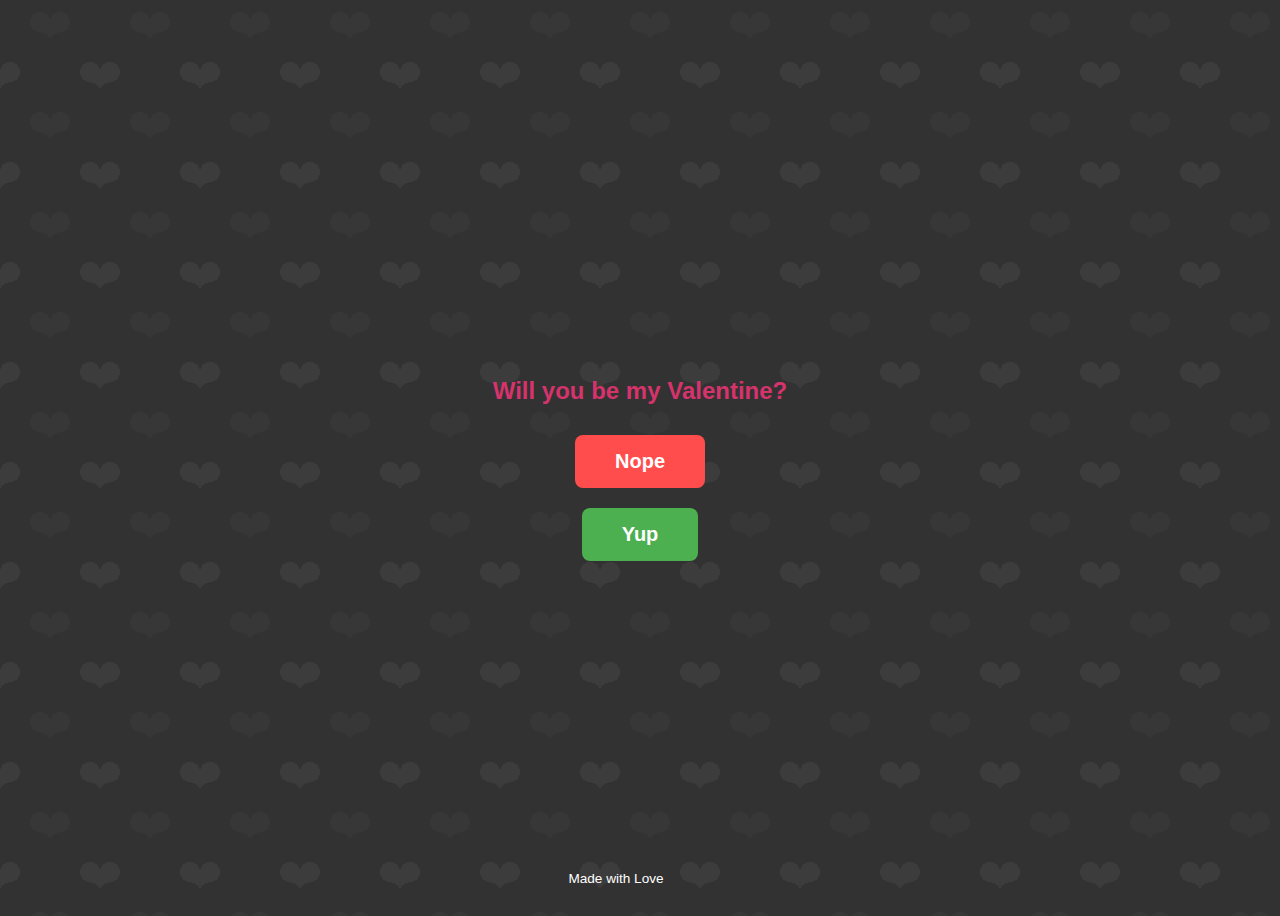
<file: index.html>
<!DOCTYPE html>
<html lang="en">
<head>
    <meta charset="UTF-8">
    <meta name="viewport" content="width=device-width, initial-scale=1.0">
    <link rel="icon" href="https://files.softicons.com/download/holidays-icons/valentine-heart-icons-by-design-bolts/ico/Heart-icons-01.ico">
    <title>For My favorite GF!</title>
    <link rel="stylesheet" href="style.css">
</head>
<body>
    <div class="centered">
        <h4>Will you be my Valentine?</h4>
        <button class="btn no">Nope</button>
        <button class="btn yes">Yup</button>
        <div class="answer--yes"></div>
        <div class="answer--no"></div>
    </div>
    <div class="signature">
        <p>Made with Love</a></p>
    </div>
    <script src="script.js"></script>
</body>
</html>
</file>
<file: style.css>
body {
	background: 
radial-gradient(circle closest-side at 60% 43%, #323232 26%, rgba(187,0,51,0) 27%),
radial-gradient(circle closest-side at 40% 43%, #323232 26%, rgba(187,0,51,0) 27%),
radial-gradient(circle closest-side at 40% 22%, #373737 45%, rgba(221,51,85,0) 46%),
radial-gradient(circle closest-side at 60% 22%, #373737 45%, rgba(221,51,85,0) 46%),
radial-gradient(circle closest-side at 50% 35%, #373737 30%, rgba(221,51,85,0) 31%),

radial-gradient(circle closest-side at 60% 43%, #323232 26%, rgba(187,0,51,0) 27%) 50px 50px,
radial-gradient(circle closest-side at 40% 43%, #323232 26%, rgba(187,0,51,0) 27%) 50px 50px,
radial-gradient(circle closest-side at 40% 22%, #3c3c3c 45%, rgba(221,51,85,0) 46%) 50px 50px,
radial-gradient(circle closest-side at 60% 22%, #3c3c3c 45%, rgba(221,51,85,0) 46%) 50px 50px,
radial-gradient(circle closest-side at 50% 35%, #3c3c3c 30%, rgba(221,51,85,0) 31%) 50px 50px;
	background-color:#323232;
	background-size:100px 100px;
	font-family: 'Lato', sans-serif;
}

.centered {
    display: flex;
    flex-direction: column;
    align-items: center;
    justify-content: center;
    height: 100vh;
    text-align: center;
    font-family: Arial, sans-serif;
}

/* Стилизация заголовка */
h4 {
    font-size: 24px;
    color: #d6336c;
    margin-bottom: 20px;
}

/* Стилизация кнопок */
.btn {
    padding: 15px 40px;
    margin: 10px;
    font-size: 20px;
    font-weight: bold;
    color: white;
    border: none;
    border-radius: 8px;
    cursor: pointer;
    transition: transform 0.3s ease, font-size 0.3s ease, background-color 0.3s;
}

/* Кнопка "Nope" */
.btn.no {
    background-color: #ff4d4d;
}

/* Кнопка "Yup" */
.btn.yes {
    background-color: #4caf50;
}

/* Анимация при наведении */
.btn:hover {
    transform: scale(1.1);
}

/* Анимация при нажатии */
.btn:active {
    transform: scale(0.9);
}

/* Контейнеры для ответов */
.answer--yes,
.answer--no {
    font-size: 22px;
    font-weight: bold;
    margin-top: 20px;
    display: none;
}

/* Адаптация для мобильных устройств */
@media (max-width: 450px) {
    h4 {
        font-size: 18px;
    }

    .btn {
        font-size: 16px;
        padding: 12px 24px;
    }

    .btn.no {
        bottom: 40px;
        right: 5%;
    }

    .btn.yes {
        bottom: 40px;
        left: 5%;
    }
}

/* 💖 Страница с таймером */
.love-container {
    display: flex;
    flex-direction: column;
    align-items: center;
    justify-content: center;
    height: 100vh;
    text-align: center;
    font-family: Arial, sans-serif;
    background: linear-gradient(135deg, #ff758c, #ff7eb3);
    color: white;
}

h2 {
    font-size: 24px;
    margin-bottom: 20px;
}

#timer {
    font-size: 36px;
    font-weight: bold;
    background: rgba(255, 255, 255, 0.2);
    padding: 15px 30px;
    border-radius: 10px;
}
.gif {
    max-width: 90vw;
    max-height: 50vh;
    object-fit: contain;
    margin-top: 20px;
}
/*
Signature
---- */

.signature {
	position: absolute;
	margin: auto;
	bottom: 0;
	top: auto;
	width: 95%;
}

.signature p{
	text-align: center;
	font-family: Helvetica, Arial, Sans-Serif;
	font-size: 0.85em;
	color: #FFFFFF;
}

.signature .much-heart{
	display: inline-block;
	position: relative;
	margin: 0 4px;
	height: 10px;
	width: 10px;
	background: #D8124B;
	border-radius: 4px;
	-ms-transform: rotate(45deg);
    -webkit-transform: rotate(45deg);
    transform: rotate(45deg);
}

.signature .much-heart::before, 
.signature .much-heart::after {
	  display: block;
  content: '';
  position: absolute;
  margin: auto;
  height: 10px;
  width: 10px;
  border-radius: 5px;
  background: #D8124B;
  top: -4px;
}

.signature .much-heart::after {
	bottom: 0;
	top: auto;
	left: -4px;
}

.signature a {
	color: #D8124B;
	text-decoration: none;
	font-weight: bold;
}

.signature a:hover {
	color: coral;
	text-decoration: none;
	font-weight: bold;
}
</file>
